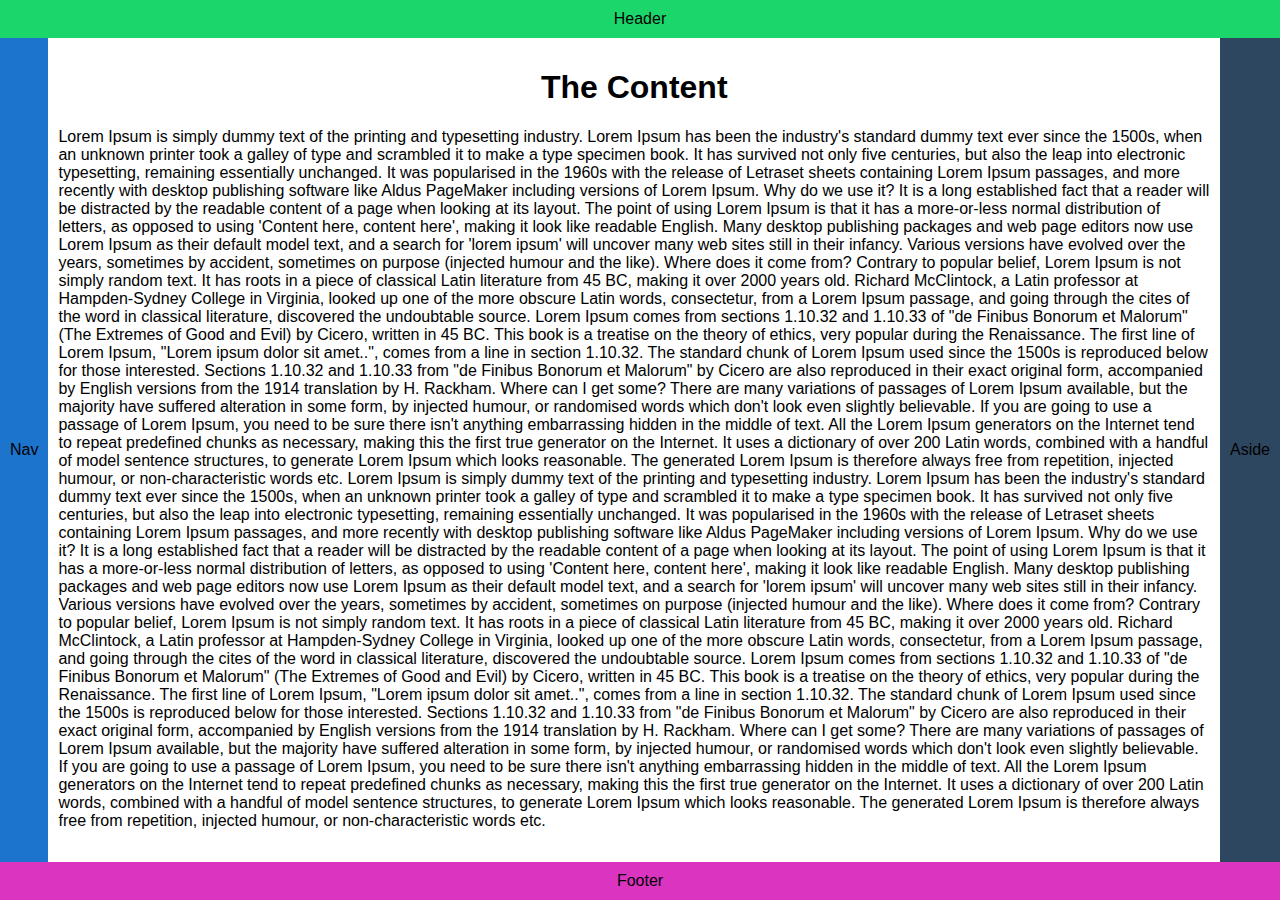
<file: holy-grail-layout/index.html>
<!DOCTYPE html>
<html>
  <head>
    <meta charset="utf-8">
    <title></title>
    <!-- <link rel="stylesheet" href="start.css"> -->
    <link rel="stylesheet" href="finish.css">
  </head>
  <body>
    <header>
      Header
    </header>

    <main class="inner-container">

      <nav>
        Nav
      </nav>

      <article class="content">
        <h1>
        The Content
        </h1>
        <p>
          Lorem Ipsum is simply dummy text of the printing and typesetting industry. Lorem Ipsum has been the industry's standard dummy text ever since the 1500s, when an unknown printer took a galley of type and scrambled it to make a type specimen book. It has survived not only five centuries, but also the leap into electronic typesetting, remaining essentially unchanged. It was popularised in the 1960s with the release of Letraset sheets containing Lorem Ipsum passages, and more recently with desktop publishing software like Aldus PageMaker including versions of Lorem Ipsum. Why do we use it? It is a long established fact that a reader will be distracted by the readable content of a page when looking at its layout. The point of using Lorem Ipsum is that it has a more-or-less normal distribution of letters, as opposed to using 'Content here, content here', making it look like readable English. Many desktop publishing packages and web page editors now use Lorem Ipsum as their default model text, and a search for 'lorem ipsum' will uncover many web sites still in their infancy. Various versions have evolved over the years, sometimes by accident, sometimes on purpose (injected humour and the like). Where does it come from? Contrary to popular belief, Lorem Ipsum is not simply random text. It has roots in a piece of classical Latin literature from 45 BC, making it over 2000 years old. Richard McClintock, a Latin professor at Hampden-Sydney College in Virginia, looked up one of the more obscure Latin words, consectetur, from a Lorem Ipsum passage, and going through the cites of the word in classical literature, discovered the undoubtable source. Lorem Ipsum comes from sections 1.10.32 and 1.10.33 of "de Finibus Bonorum et Malorum" (The Extremes of Good and Evil) by Cicero, written in 45 BC. This book is a treatise on the theory of ethics, very popular during the Renaissance. The first line of Lorem Ipsum, "Lorem ipsum dolor sit amet..", comes from a line in section 1.10.32. The standard chunk of Lorem Ipsum used since the 1500s is reproduced below for those interested. Sections 1.10.32 and 1.10.33 from "de Finibus Bonorum et Malorum" by Cicero are also reproduced in their exact original form, accompanied by English versions from the 1914 translation by H. Rackham. Where can I get some? There are many variations of passages of Lorem Ipsum available, but the majority have suffered alteration in some form, by injected humour, or randomised words which don't look even slightly believable. If you are going to use a passage of Lorem Ipsum, you need to be sure there isn't anything embarrassing hidden in the middle of text. All the Lorem Ipsum generators on the Internet tend to repeat predefined chunks as necessary, making this the first true generator on the Internet. It uses a dictionary of over 200 Latin words, combined with a handful of model sentence structures, to generate Lorem Ipsum which looks reasonable. The generated Lorem Ipsum is therefore always free from repetition, injected humour, or non-characteristic words etc. Lorem Ipsum is simply dummy text of the printing and typesetting industry. Lorem Ipsum has been the industry's standard dummy text ever since the 1500s, when an unknown printer took a galley of type and scrambled it to make a type specimen book. It has survived not only five centuries, but also the leap into electronic typesetting, remaining essentially unchanged. It was popularised in the 1960s with the release of Letraset sheets containing Lorem Ipsum passages, and more recently with desktop publishing software like Aldus PageMaker including versions of Lorem Ipsum. Why do we use it? It is a long established fact that a reader will be distracted by the readable content of a page when looking at its layout. The point of using Lorem Ipsum is that it has a more-or-less normal distribution of letters, as opposed to using 'Content here, content here', making it look like readable English. Many desktop publishing packages and web page editors now use Lorem Ipsum as their default model text, and a search for 'lorem ipsum' will uncover many web sites still in their infancy. Various versions have evolved over the years, sometimes by accident, sometimes on purpose (injected humour and the like). Where does it come from? Contrary to popular belief, Lorem Ipsum is not simply random text. It has roots in a piece of classical Latin literature from 45 BC, making it over 2000 years old. Richard McClintock, a Latin professor at Hampden-Sydney College in Virginia, looked up one of the more obscure Latin words, consectetur, from a Lorem Ipsum passage, and going through the cites of the word in classical literature, discovered the undoubtable source. Lorem Ipsum comes from sections 1.10.32 and 1.10.33 of "de Finibus Bonorum et Malorum" (The Extremes of Good and Evil) by Cicero, written in 45 BC. This book is a treatise on the theory of ethics, very popular during the Renaissance. The first line of Lorem Ipsum, "Lorem ipsum dolor sit amet..", comes from a line in section 1.10.32. The standard chunk of Lorem Ipsum used since the 1500s is reproduced below for those interested. Sections 1.10.32 and 1.10.33 from "de Finibus Bonorum et Malorum" by Cicero are also reproduced in their exact original form, accompanied by English versions from the 1914 translation by H. Rackham. Where can I get some? There are many variations of passages of Lorem Ipsum available, but the majority have suffered alteration in some form, by injected humour, or randomised words which don't look even slightly believable. If you are going to use a passage of Lorem Ipsum, you need to be sure there isn't anything embarrassing hidden in the middle of text. All the Lorem Ipsum generators on the Internet tend to repeat predefined chunks as necessary, making this the first true generator on the Internet. It uses a dictionary of over 200 Latin words, combined with a handful of model sentence structures, to generate Lorem Ipsum which looks reasonable. The generated Lorem Ipsum is therefore always free from repetition, injected humour, or non-characteristic words etc.
        </p>
      </article>

      <aside>
        Aside
      </aside>

    </main>

    <footer>
      Footer
    </footer>
  </body>
</html>
</file>
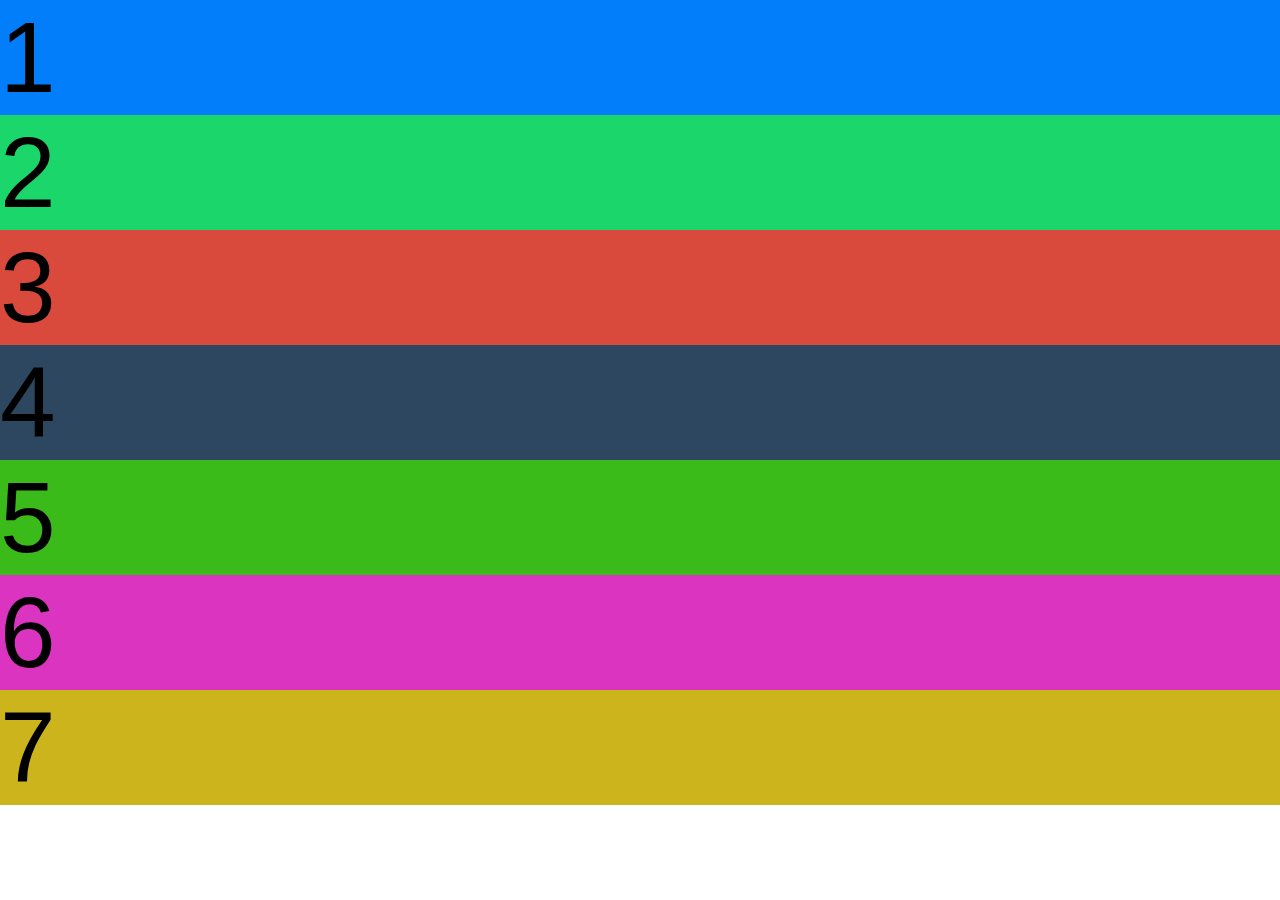
<file: intro/index.html>
<!DOCTYPE html>
<html>
  <head>
    <meta charset="utf-8">
    <title></title>
    <link rel="stylesheet" href="start.css">
    <!-- <link rel="stylesheet" href="finish.css"> -->
  </head>
  <body>
    <div class="container">
      <div class="item item1">1</div>
      <div class="item item2">2</div>
      <div class="item item3">3</div>
      <div class="item item4">4</div>
      <div class="item item5">5</div>
      <div class="item item6">6</div>
      <div class="item item7">7</div>
    </div>
  </body>
</html>
</file>
<file: holy-grail-layout/start.css>
/* CSS Normalize */
article,aside,details,figcaption,figure,footer,header,hgroup,nav,section,summary{display:block;}audio,canvas,video{display:inline-block;}audio:not([controls]){display:none;height:0;}[hidden]{display:none;}html{font-family:sans-serif;-webkit-text-size-adjust:100%;-ms-text-size-adjust:100%;}a:focus{outline:thin dotted;}a:active,a:hover{outline:0;}h1{font-size:2em;}abbr[title]{border-bottom:1px dotted;}b,strong{font-weight:700;}dfn{font-style:italic;}mark{background:#ff0;color:#000;}code,kbd,pre,samp{font-family:monospace, serif;font-size:1em;}pre{white-space:pre-wrap;word-wrap:break-word;}q{quotes:\201C \201D \2018 \2019;}small{font-size:80%;}sub,sup{font-size:75%;line-height:0;position:relative;vertical-align:baseline;}sup{top:-.5em;}sub{bottom:-.25em;}img{border:0;}svg:not(:root){overflow:hidden;}fieldset{border:1px solid silver;margin:0 2px;padding:.35em .625em .75em;}button,input,select,textarea{font-family:inherit;font-size:100%;margin:0;}button,input{line-height:normal;}button,html input[type=button],/* 1 */
input[type=reset],input[type=submit]{-webkit-appearance:button;cursor:pointer;}button[disabled],input[disabled]{cursor:default;}input[type=checkbox],input[type=radio]{box-sizing:border-box;padding:0;}input[type=search]{-webkit-appearance:textfield;-moz-box-sizing:content-box;-webkit-box-sizing:content-box;box-sizing:content-box;}input[type=search]::-webkit-search-cancel-button,input[type=search]::-webkit-search-decoration{-webkit-appearance:none;}textarea{overflow:auto;vertical-align:top;}table{border-collapse:collapse;border-spacing:0;}body,figure{margin:0;}legend,button::-moz-focus-inner,input::-moz-focus-inner{border:0;padding:0;}

/* Box-sizing: border-box */
* {
  -moz-box-sizing: border-box;
  -webkit-box-sizing: border-box;
  box-sizing: border-box;
}

header,footer, nav, article, section, aside {
  padding: 10px;
}

h1 {
  text-align: center;
}

body {
  margin: 0;
}


header {
  background:#1bd76b;
}

footer {
  background:#db34c0;
}

.inner-container {
}

nav {
  background:#1c74cc;
}

.content {
}

aside {
  background:#2e4761;
}

@media (max-width: 700px) {

  .inner-container {

  }

  nav, aside {

  }

}
</file>
<file: holy-grail-layout/finish.css>
/* CSS Normalize */
article,aside,details,figcaption,figure,footer,header,hgroup,nav,section,summary{display:block;}audio,canvas,video{display:inline-block;}audio:not([controls]){display:none;height:0;}[hidden]{display:none;}html{font-family:sans-serif;-webkit-text-size-adjust:100%;-ms-text-size-adjust:100%;}a:focus{outline:thin dotted;}a:active,a:hover{outline:0;}h1{font-size:2em;}abbr[title]{border-bottom:1px dotted;}b,strong{font-weight:700;}dfn{font-style:italic;}mark{background:#ff0;color:#000;}code,kbd,pre,samp{font-family:monospace, serif;font-size:1em;}pre{white-space:pre-wrap;word-wrap:break-word;}q{quotes:\201C \201D \2018 \2019;}small{font-size:80%;}sub,sup{font-size:75%;line-height:0;position:relative;vertical-align:baseline;}sup{top:-.5em;}sub{bottom:-.25em;}img{border:0;}svg:not(:root){overflow:hidden;}fieldset{border:1px solid silver;margin:0 2px;padding:.35em .625em .75em;}button,input,select,textarea{font-family:inherit;font-size:100%;margin:0;}button,input{line-height:normal;}button,html input[type=button],/* 1 */
input[type=reset],input[type=submit]{-webkit-appearance:button;cursor:pointer;}button[disabled],input[disabled]{cursor:default;}input[type=checkbox],input[type=radio]{box-sizing:border-box;padding:0;}input[type=search]{-webkit-appearance:textfield;-moz-box-sizing:content-box;-webkit-box-sizing:content-box;box-sizing:content-box;}input[type=search]::-webkit-search-cancel-button,input[type=search]::-webkit-search-decoration{-webkit-appearance:none;}textarea{overflow:auto;vertical-align:top;}table{border-collapse:collapse;border-spacing:0;}body,figure{margin:0;}legend,button::-moz-focus-inner,input::-moz-focus-inner{border:0;padding:0;}

/* Box-sizing: border-box */
* {
  -moz-box-sizing: border-box;
  -webkit-box-sizing: border-box;
  box-sizing: border-box;
}

body {
  display: flex;
  flex-direction: column;
  height: 100vh;
  margin: 0;
}
h1 {
  text-align: center;
}
header,footer, nav, article, section, aside {
  padding: 10px;
}
header {
  background:#1bd76b;
  display: flex;
  justify-content: center;
}

footer {
  background:#db34c0;
  display: flex;
  justify-content: center;
}

.inner-container {
  display: flex;
  flex: 1;
}

nav {
  background:#1c74cc;
  display: flex;
  align-items: center;
}

.content {
  overflow-y: scroll;
  flex: 1;
}

aside {
  background:#2e4761;
  display: flex;
  align-items: center;
}

@media (max-width: 700px) {

  .inner-container {
    flex-direction: column;
  }

  nav, aside {
    order: 1;
  }

}
</file>
<file: intro/start.css>
/* CSS Normalize */
article,aside,details,figcaption,figure,footer,header,hgroup,nav,section,summary{display:block;}audio,canvas,video{display:inline-block;}audio:not([controls]){display:none;height:0;}[hidden]{display:none;}html{font-family:sans-serif;-webkit-text-size-adjust:100%;-ms-text-size-adjust:100%;}a:focus{outline:thin dotted;}a:active,a:hover{outline:0;}h1{font-size:2em;}abbr[title]{border-bottom:1px dotted;}b,strong{font-weight:700;}dfn{font-style:italic;}mark{background:#ff0;color:#000;}code,kbd,pre,samp{font-family:monospace, serif;font-size:1em;}pre{white-space:pre-wrap;word-wrap:break-word;}q{quotes:\201C \201D \2018 \2019;}small{font-size:80%;}sub,sup{font-size:75%;line-height:0;position:relative;vertical-align:baseline;}sup{top:-.5em;}sub{bottom:-.25em;}img{border:0;}svg:not(:root){overflow:hidden;}fieldset{border:1px solid silver;margin:0 2px;padding:.35em .625em .75em;}button,input,select,textarea{font-family:inherit;font-size:100%;margin:0;}button,input{line-height:normal;}button,html input[type=button],/* 1 */
input[type=reset],input[type=submit]{-webkit-appearance:button;cursor:pointer;}button[disabled],input[disabled]{cursor:default;}input[type=checkbox],input[type=radio]{box-sizing:border-box;padding:0;}input[type=search]{-webkit-appearance:textfield;-moz-box-sizing:content-box;-webkit-box-sizing:content-box;box-sizing:content-box;}input[type=search]::-webkit-search-cancel-button,input[type=search]::-webkit-search-decoration{-webkit-appearance:none;}textarea{overflow:auto;vertical-align:top;}table{border-collapse:collapse;border-spacing:0;}body,figure{margin:0;}legend,button::-moz-focus-inner,input::-moz-focus-inner{border:0;padding:0;}

/* Box-sizing: border-box */
* {
  -moz-box-sizing: border-box;
  -webkit-box-sizing: border-box;
  box-sizing: border-box;
}
.item1 { background:#027efa;}
.item2 { background:#1bd76b;}
.item3 { background:#d94a3c;}
.item4 { background:#2e4761;}
.item5 { background:#3abb1a;}
.item6 { background:#db34c0;}
.item7 { background:#ccb51c;}

.container {
  font-size: 100px;
  /*height: 100vh;*/
  /*border: 10px solid orange;*/
}

.item {
  flex-grow: 1;
}

.item {
  /*padding: 20px;*/
  /*flex-grow: 1;*/
  /*width: 33.333%;*/
  /*height: 29%;*/
}

.item4 {
  /*flex: 1 1;*/
  /*flex-basis: 33%;*/
  /*flex: 1;*/
  /*font-size: 100px;*/
}

.item3 {
  /*flex-grow: 1;*/
  /*flex-shrink:2;*/
  /*flex: 10;*/
  /*font-size: 20px;*/
}

.item5 {
}
.item7 {
}
.item1 {
}
</file>
<file: intro/finish.css>
/* CSS Normalize */
article,aside,details,figcaption,figure,footer,header,hgroup,nav,section,summary{display:block;}audio,canvas,video{display:inline-block;}audio:not([controls]){display:none;height:0;}[hidden]{display:none;}html{font-family:sans-serif;-webkit-text-size-adjust:100%;-ms-text-size-adjust:100%;}a:focus{outline:thin dotted;}a:active,a:hover{outline:0;}h1{font-size:2em;}abbr[title]{border-bottom:1px dotted;}b,strong{font-weight:700;}dfn{font-style:italic;}mark{background:#ff0;color:#000;}code,kbd,pre,samp{font-family:monospace, serif;font-size:1em;}pre{white-space:pre-wrap;word-wrap:break-word;}q{quotes:\201C \201D \2018 \2019;}small{font-size:80%;}sub,sup{font-size:75%;line-height:0;position:relative;vertical-align:baseline;}sup{top:-.5em;}sub{bottom:-.25em;}img{border:0;}svg:not(:root){overflow:hidden;}fieldset{border:1px solid silver;margin:0 2px;padding:.35em .625em .75em;}button,input,select,textarea{font-family:inherit;font-size:100%;margin:0;}button,input{line-height:normal;}button,html input[type=button],/* 1 */
input[type=reset],input[type=submit]{-webkit-appearance:button;cursor:pointer;}button[disabled],input[disabled]{cursor:default;}input[type=checkbox],input[type=radio]{box-sizing:border-box;padding:0;}input[type=search]{-webkit-appearance:textfield;-moz-box-sizing:content-box;-webkit-box-sizing:content-box;box-sizing:content-box;}input[type=search]::-webkit-search-cancel-button,input[type=search]::-webkit-search-decoration{-webkit-appearance:none;}textarea{overflow:auto;vertical-align:top;}table{border-collapse:collapse;border-spacing:0;}body,figure{margin:0;}legend,button::-moz-focus-inner,input::-moz-focus-inner{border:0;padding:0;}

/* Box-sizing: border-box */
* {
  -moz-box-sizing: border-box;
  -webkit-box-sizing: border-box;
  box-sizing: border-box;
}
.item1 { background:#027efa;}
.item2 { background:#1bd76b;}
.item3 { background:#d94a3c;}
.item4 { background:#2e4761;}
.item5 { background:#3abb1a;}
.item6 { background:#db34c0;}
.item7 { background:#1c74cc;}

.container {
  display: flex;
  font-size: 60px;
  border: 10px solid orange;
  height: 50vh;
}

.item {
  flex: 1;
  display: flex;
  justify-content: center;
  align-items: center;
}
</file>
